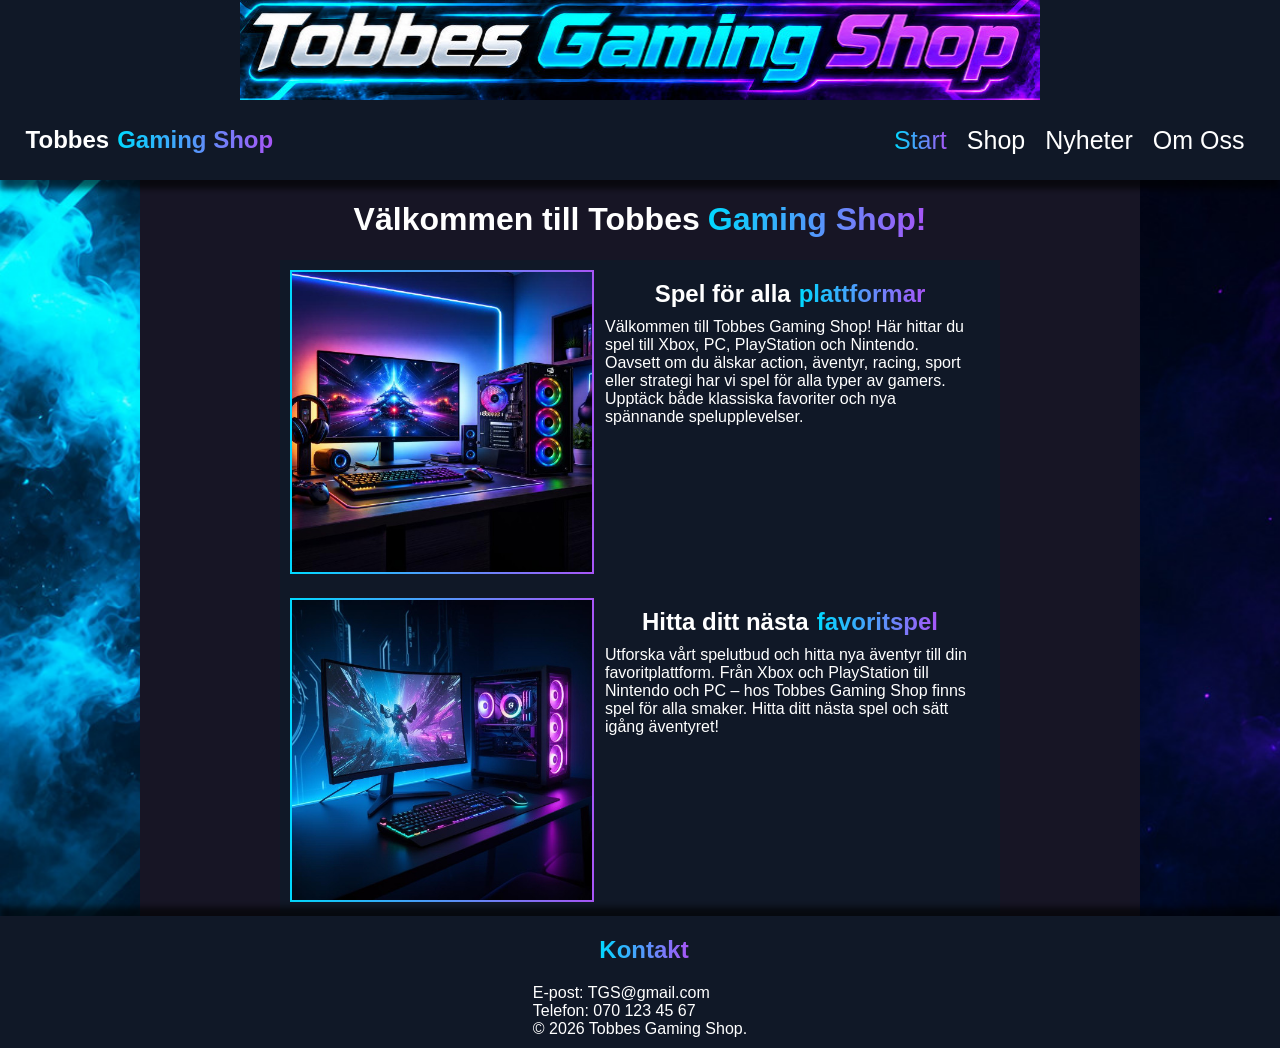
<file: index.html>
<!DOCTYPE html>
<html lang="sv">

<head>
    <meta charset="UTF-8">
    <meta name="viewport" content="width=device-width, initial-scale=1.0">
    <link rel="stylesheet" href="style.css">
    <title>Start</title>
</head>

<body>
    <header>
        <img id="banner" src="banner.jpg" alt="banner">
    </header>
    <nav>
        <h1 class="center">Tobbes<span class="gradient">Gaming Shop</span></h1>
        <ul>
            <li>
                <a class="active" href="index.html">Start</a>
            </li>
            <li>
                <a>Shop</a>
                <div class="dropdown">
                    <ul>
                        <li><a href="pc.html">PC</a></li>
                        <li><a href="nintendo.html">Nintendo</a></li>
                        <li><a href="xbox.html">Xbox</a></li>
                        <li><a href="playstation.html">Playstation</a></li>
                    </ul>
                </div>
            </li>
            <li>
                <a href="nyheter.html">Nyheter</a>
            </li>
            <li><a href="om_oss.html">Om Oss</a></li>
        </ul>
    </nav>
    <main id="startsida">
        <h1 id="Start" class="center">
            Välkommen till Tobbes <span class="gradient">Gaming Shop!</span>
        </h1>
        <section>
            <div class="kort">
                <div class="bild">
                    <img class="image" src="spel.jpg" alt="">
                </div>
                <div class="textbox">
                    <h2 class="center">Spel för alla <span class="gradient">plattformar</span></h2>
                    <p>Välkommen till Tobbes Gaming Shop! Här hittar du spel till Xbox, PC, PlayStation och Nintendo. Oavsett om du älskar action, äventyr, racing, sport eller strategi har vi spel för alla typer av gamers. Upptäck både klassiska favoriter och nya spännande spelupplevelser.</p>
                </div>
            </div>
            <div class="kort" id="kort2">
                <div class="bild">
                    <img class="image" src="dator.jpg" alt="">
                </div>
                <div class="textbox">
                    <h2 class="center">Hitta ditt nästa<span class="gradient">favoritspel</span></h2>
                    <p>Utforska vårt spelutbud och hitta nya äventyr till din favoritplattform. Från Xbox och PlayStation till Nintendo och PC – hos Tobbes Gaming Shop finns spel för alla smaker. Hitta ditt nästa spel och sätt igång äventyret!</p>
                </div>
            </div>
        </section>
    </main>
    <footer>
        <h2><span class="gradient">Kontakt</span></h2>
        <div class="footer">
            <p>E-post: TGS@gmail.com</p>
            <p>Telefon: 070 123 45 67</p>
            <p>
                © 2026 Tobbes Gaming Shop.
            </p>
        </div>
    </footer>
</body>

</html>
</file>
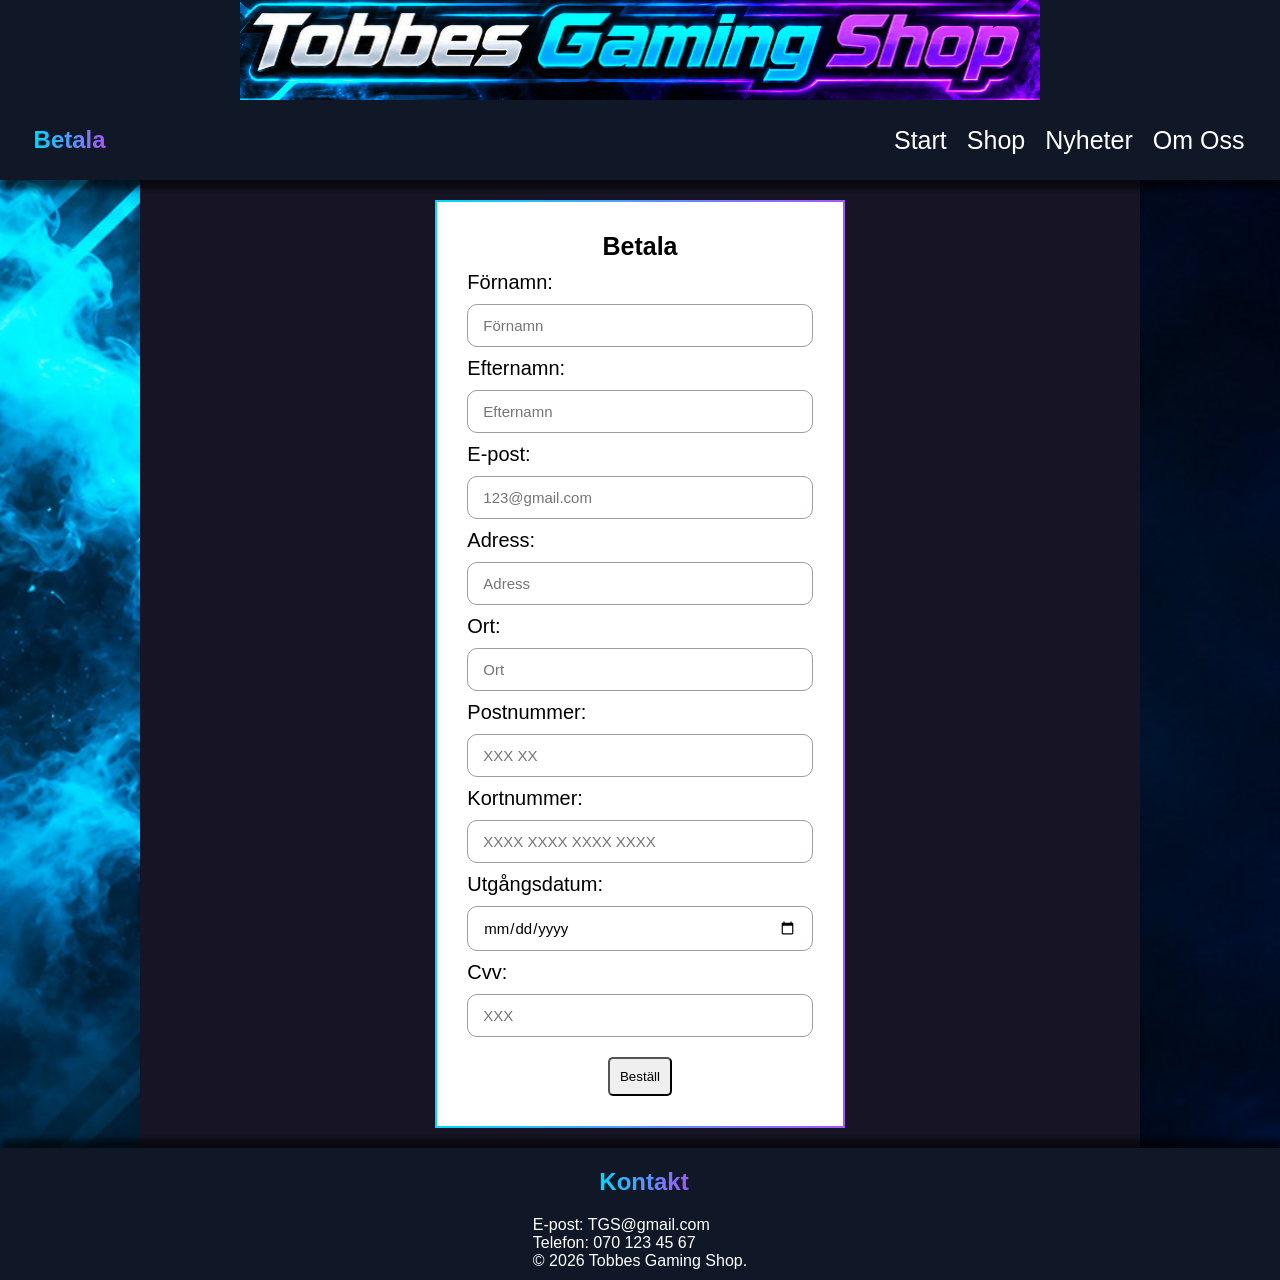
<file: form.html>
<!DOCTYPE html>
<html lang="sv">
<head>
    <meta charset="UTF-8">
    <meta name="viewport" content="width=device-width, initial-scale=1.0">
    <link rel="stylesheet" href="style.css">
    <title>Betala</title>
</head>
<body>
    <header>
        <img id="banner" src="banner.jpg" alt="banner">
    </header>
    <nav>
        <h1><span class="gradient">Betala</span></h1>
        <ul>
            <li>
                <a href="index.html">Start</a>
            </li>
            <li>
                <a>Shop</a>
                <div class="dropdown">
                    <ul>
                        <li><a href="pc.html">PC</a></li>
                        <li><a href="nintendo.html">Nintendo</a></li>
                        <li><a href="xbox.html">Xbox</a></li>
                        <li><a href="playstation.html">Playstation</a></li>
                    </ul>
                </div>
            </li>
            <li>
                <a href="nyheter.html">Nyheter</a>
            </li>
            <li><a href="om_oss.html">Om Oss</a></li>
        </ul>
    </nav>
    <main>
        <section id="forms">
            <div class="form">
                <form>
                    <div class="input">
                        <h2 id="betala">Betala</h2>
                        <label for="namn">Förnamn:</label>
                        <input type="text" id="namn" required autocomplete="family-name" placeholder="Förnamn">
                    </div>

                    <div class="input">
                        <label for="efternamn">Efternamn:</label>
                        <input type="text" id="efternamn" required autocomplete="family-name" placeholder="Efternamn">
                    </div>

                    <div class="input">
                        <label for="email">E-post:</label>
                        <input type="email" name="email" id="email" required autocomplete="email" placeholder="123@gmail.com">
                    </div>

                    <div class="input">
                        <label for="adress">Adress:</label>
                        <input type="text" name="adress" id="adress" placeholder="Adress">
                    </div>

                    <div class="input">
                        <label for="ort">Ort:</label>
                        <input type="text" name="ort" id="ort" required autocomplete="address-level2" placeholder="Ort">
                    </div>
                    <div class="input">
                        <label for="postnummer">Postnummer:</label>
                        <input type="number" name="postnummer" id="postnummer" placeholder="XXX XX">
                    </div>

                    <div class="input">
                        <label for="kortnummer">Kortnummer:</label>
                        <input type="number" name="kortnummer" id="kortnummer" placeholder="XXXX XXXX XXXX XXXX">
                    </div>

                    <div class="input">
                        <label for="utgångsdatum">Utgångsdatum:</label>
                        <input type="date" name="utgångsdatum" id="utgångsdatum">
                    </div>

                    <div class="input">
                        <label for="cvv">Cvv:</label>
                        <input type="number" name="cvv" id="cvv" placeholder="XXX">
                    </div>

                    <div id="button_box">
                        <button type="submit" id="button">Beställ</button>
                    </div>



                </form>
            </div>
        </section>
        <aside>

        </aside>
    </main>
    <footer>
        <h2><span class="gradient">Kontakt</span></h2>
        <div class="footer">
            <p>E-post: TGS@gmail.com</p>
            <p>Telefon: 070 123 45 67</p>
            <p>
                © 2026 Tobbes Gaming Shop.
            </p>
        </div>
    </footer>
</body>
</html>
</file>
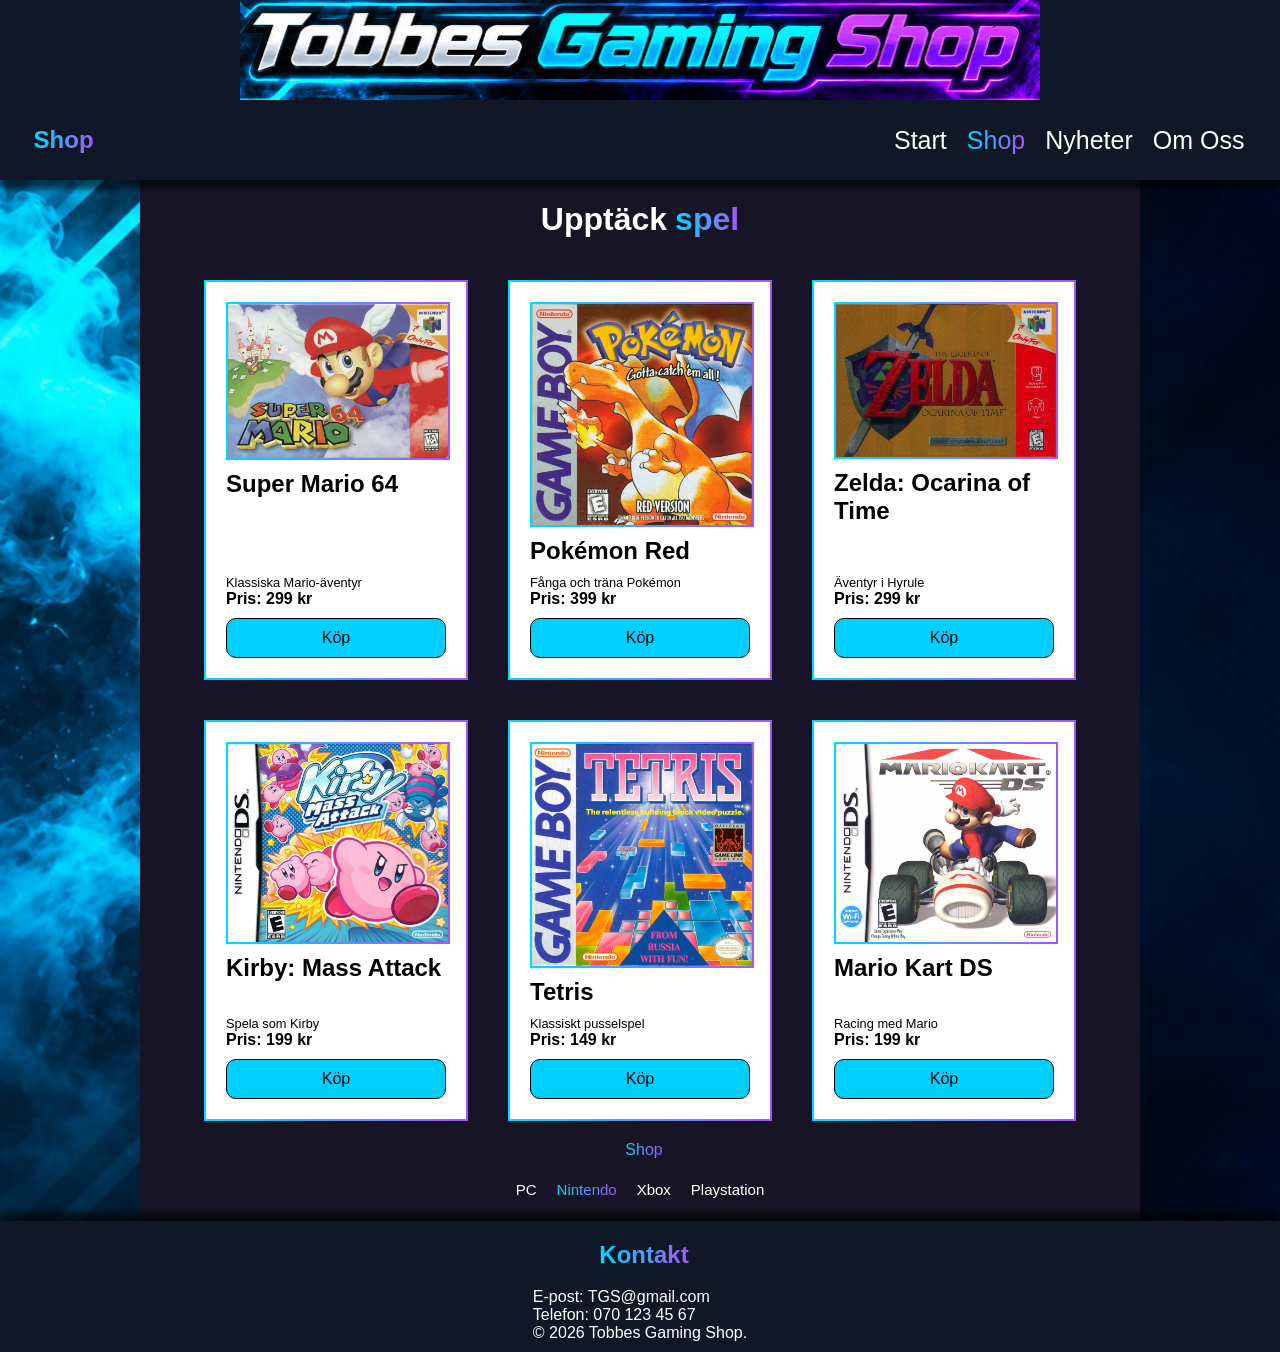
<file: nintendo.html>
<!DOCTYPE html>
<html lang="sv">

<head>
    <meta charset="UTF-8">
    <meta name="viewport" content="width=device-width, initial-scale=1.0">
    <link rel="stylesheet" href="style.css">
    <title>Nintendo</title>
</head>

<body>
    <header>
        <img id="banner" src="banner.jpg" alt="banner">
    </header>
    <nav>
        <h1><span class="gradient">Shop</span></h1>
        <ul>
            <li>
                <a href="index.html">Start</a>
            </li>
            <li>
                <a class="active">Shop</a>
                <div class="dropdown">
                    <ul>
                        <li><a href="pc.html">PC</a></li>
                        <li><a class="active" href="nintendo.html">Nintendo</a></li>
                        <li><a href="xbox.html">Xbox</a></li>
                        <li><a href="playstation.html">Playstation</a></li>
                    </ul>
                </div>
            </li>
            <li>
                <a href="nyheter.html">Nyheter</a>
            </li>
            <li><a href="om_oss.html">Om Oss</a></li>
        </ul>
    </nav>
    <main class="shop">
        <h1 id="Start" class="center">
            Upptäck <span class="gradient">spel</span>
        </h1>
        <section class="hylla">
            <div class="vara">
                <img class="image" src="mario.jpg" alt="Super Mario 64">
                <h2>Super Mario 64</h2>
                <div class="textbox">
                    <p class="info">Klassiska Mario-äventyr</p>
                    <p class="price">Pris: 299 kr</p>
                </div>
                <a href="form.html" class="knapp">Köp</a>
            </div>
            <div class="vara">
                <img class="image" src="pokemon.jpg" alt="Pokémon Red">
                <h2>Pokémon Red</h2>
                <div class="textbox">
                    <p class="info">Fånga och träna Pokémon</p>
                    <p class="price">Pris: 399 kr</p>
                </div>
                <a href="form.html" class="knapp">Köp</a>
            </div>
            <div class="vara">
                <img class="image" src="zelda.jpg" alt="Zelda: Ocarina of Time">
                <h2>Zelda: Ocarina of Time</h2>
                <div class="textbox">
                    <p class="info">Äventyr i Hyrule</p>
                    <p class="price">Pris: 299 kr</p>
                </div>
                <a href="form.html" class="knapp">Köp</a>
            </div>
            <div class="vara">
                <img class="image" src="kirby.jpg" alt="Kirby: Mass Attack">
                <h2>Kirby: Mass Attack</h2>
                <div class="textbox">
                    <p class="info">Spela som Kirby</p>
                    <p class="price">Pris: 199 kr</p>
                </div>
                <a href="form.html" class="knapp">Köp</a>
            </div>
            <div class="vara">
                <img class="image" src="tetris.jpg" alt="Tetris">
                <h2>Tetris</h2>
                <div class="textbox">
                    <p class="info">Klassiskt pusselspel</p>
                    <p class="price">Pris: 149 kr</p>
                </div>
                <a href="form.html" class="knapp">Köp</a>
            </div>
            <div class="vara">
                <img class="image" src="mariokart.jpg" alt="Mario Kart DS">
                <h2>Mario Kart DS</h2>
                <div class="textbox">
                    <p class="info">Racing med Mario</p>
                    <p class="price">Pris: 199 kr</p>
                </div>
                <a href="form.html" class="knapp">Köp</a>
            </div>
        </section>
        <aside>
            <p><span class="gradient">Shop</span></p>
            <ul>
                <li><a href="pc.html">PC</a></li>
                <li><a class="active" href="nintendo.html">Nintendo</a></li>
                <li><a href="xbox.html">Xbox</a></li>
                <li><a href="playstation.html">Playstation</a></li>
            </ul>
        </aside>
    </main>
    <footer>
        <h2><span class="gradient">Kontakt</span></h2>
        <div class="footer">
            <p>E-post: TGS@gmail.com</p>
            <p>Telefon: 070 123 45 67</p>
            <p>© 2026 Tobbes Gaming Shop.</p>
        </div>
    </footer>
</body>

</html>
</file>
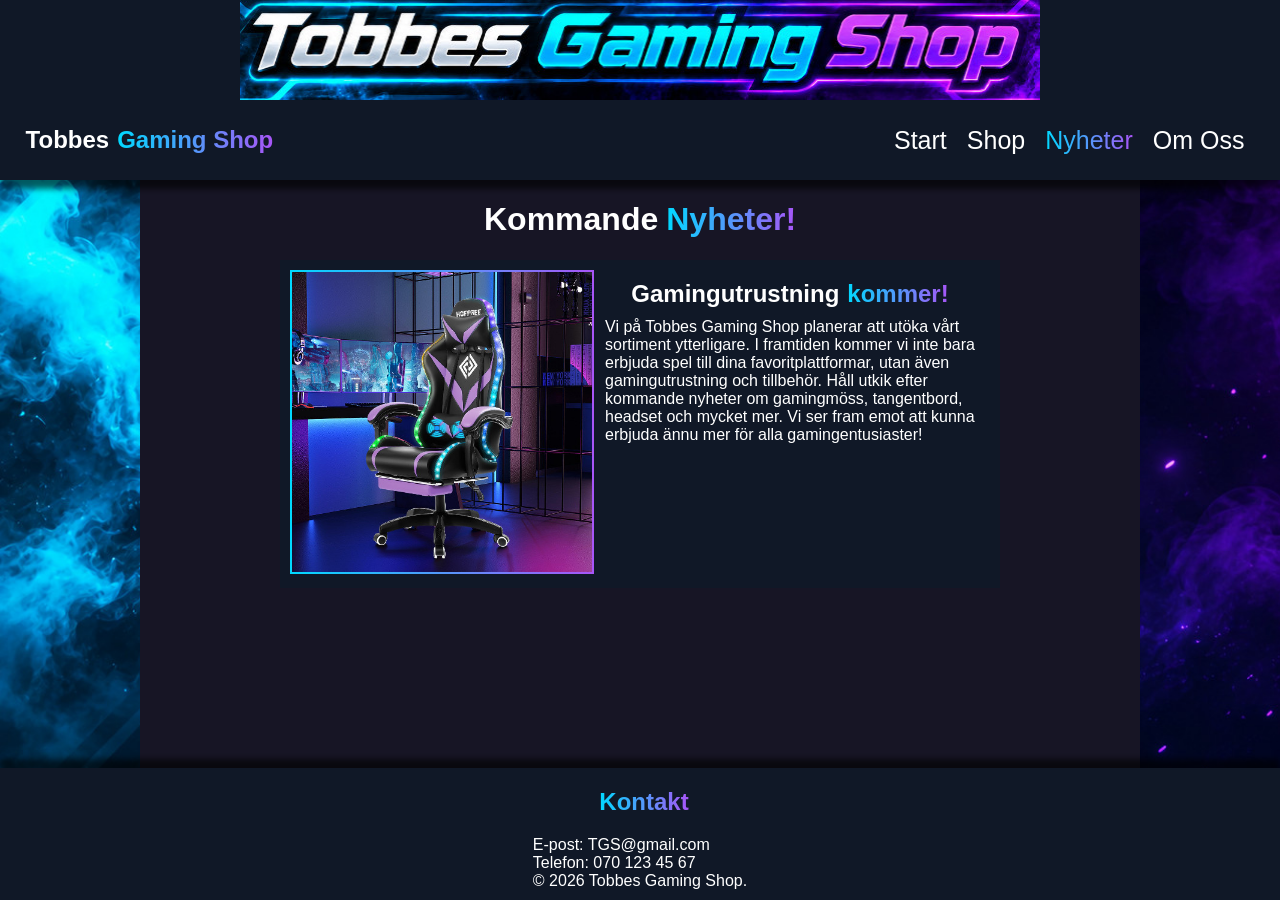
<file: nyheter.html>
<!DOCTYPE html>
<html lang="sv">

<head>
    <meta charset="UTF-8">
    <meta name="viewport" content="width=device-width, initial-scale=1.0">
    <link rel="stylesheet" href="style.css">
    <title>Nyheter</title>
</head>

<body>
    <header>
        <img id="banner" src="banner.jpg" alt="banner">
    </header>
    <nav>
        <h1 class="center">Tobbes<span class="gradient">Gaming Shop</span></h1>
        <ul>
            <li>
                <a href="index.html">Start</a>
            </li>
            <li>
                <a>Shop</a>
                <div class="dropdown">
                    <ul>
                        <li><a href="pc.html">PC</a></li>
                        <li><a href="nintendo.html">Nintendo</a></li>
                        <li><a href="xbox.html">Xbox</a></li>
                        <li><a href="playstation.html">Playstation</a></li>
                    </ul>
                </div>
            </li>
            <li>
                <a class="active" href="nyheter.html">Nyheter</a>
            </li>
            <li><a href="om_oss.html">Om Oss</a></li>
        </ul>
    </nav>
    <main id="startsida">
        <h1 id="Start" class="center">
            Kommande<span class="gradient">Nyheter!</span>
        </h1>
        <section>
            <div class="kort">
                <div class="bild">
                    <img class="image" src="stol.jpg" alt="stol">
                </div>
                <div class="textbox">
                    <h2 class="center">Gamingutrustning<span class="gradient">kommer!</span></h2>
                    <p>Vi på Tobbes Gaming Shop planerar att utöka vårt sortiment ytterligare. I framtiden kommer vi inte bara erbjuda spel till dina favoritplattformar, utan även gamingutrustning och tillbehör. Håll utkik efter kommande nyheter om gamingmöss, tangentbord, headset och mycket mer. Vi ser fram emot att kunna erbjuda ännu mer för alla gamingentusiaster!</p>
                </div>
            </div>
        </section>
    </main>
    <footer>
        <h2><span class="gradient">Kontakt</span></h2>
        <div class="footer">
            <p>E-post: TGS@gmail.com</p>
            <p>Telefon: 070 123 45 67</p>
            <p>
                © 2026 Tobbes Gaming Shop.
            </p>
        </div>
    </footer>
</body>

</html>
</file>
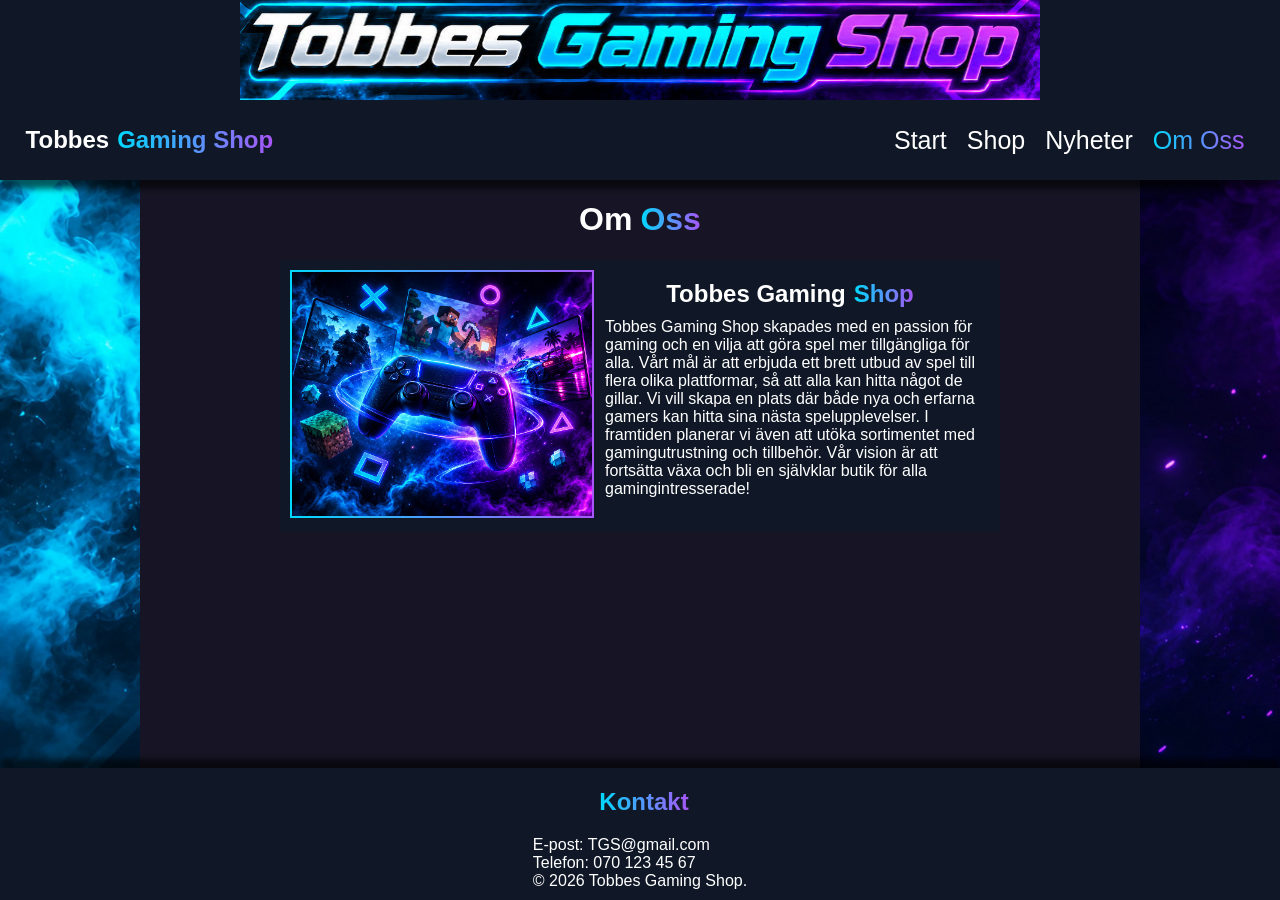
<file: om_oss.html>
<!DOCTYPE html>
<html lang="sv">

<head>
    <meta charset="UTF-8">
    <meta name="viewport" content="width=device-width, initial-scale=1.0">
    <link rel="stylesheet" href="style.css">
    <title>Om Oss</title>
</head>

<body>
    <header>
        <img id="banner" src="banner.jpg" alt="banner">
    </header>
    <nav>
        <h1 class="center">Tobbes<span class="gradient">Gaming Shop</span></h1>
        <ul>
            <li>
                <a href="index.html">Start</a>
            </li>
            <li>
                <a>Shop</a>
                <div class="dropdown">
                    <ul>
                        <li><a href="pc.html">PC</a></li>
                        <li><a href="nintendo.html">Nintendo</a></li>
                        <li><a href="xbox.html">Xbox</a></li>
                        <li><a href="playstation.html">Playstation</a></li>
                    </ul>
                </div>
            </li>
            <li>
                <a href="nyheter.html">Nyheter</a>
            </li>
            <li><a class="active" href="om_oss.html">Om Oss</a></li>
        </ul>
    </nav>
    <main id="startsida">
        <h1 id="Start" class="center">
            Om<span class="gradient">Oss</span>
        </h1>
        <section>
            <div class="kort">
                <div class="bild">
                    <img class="image" src="konsol.jpg" alt="game over">
                </div>
                <div class="textbox">
                    <h2 class="center">Tobbes Gaming<span class="gradient">Shop</span></h2>
                    <p>Tobbes Gaming Shop skapades med en passion för gaming och en vilja att göra spel mer tillgängliga för alla. Vårt mål är att erbjuda ett brett utbud av spel till flera olika plattformar, så att alla kan hitta något de gillar. Vi vill skapa en plats där både nya och erfarna gamers kan hitta sina nästa spelupplevelser. I framtiden planerar vi även att utöka sortimentet med gamingutrustning och tillbehör. Vår vision är att fortsätta växa och bli en självklar butik för alla gamingintresserade!</p>
                </div>
            </div>
        </section>
    </main>
    <footer>
        <h2><span class="gradient">Kontakt</span></h2>
        <div class="footer">
            <p>E-post: TGS@gmail.com</p>
            <p>Telefon: 070 123 45 67</p>
            <p>
                © 2026 Tobbes Gaming Shop.
            </p>
        </div>
    </footer>
</body>

</html>
</file>
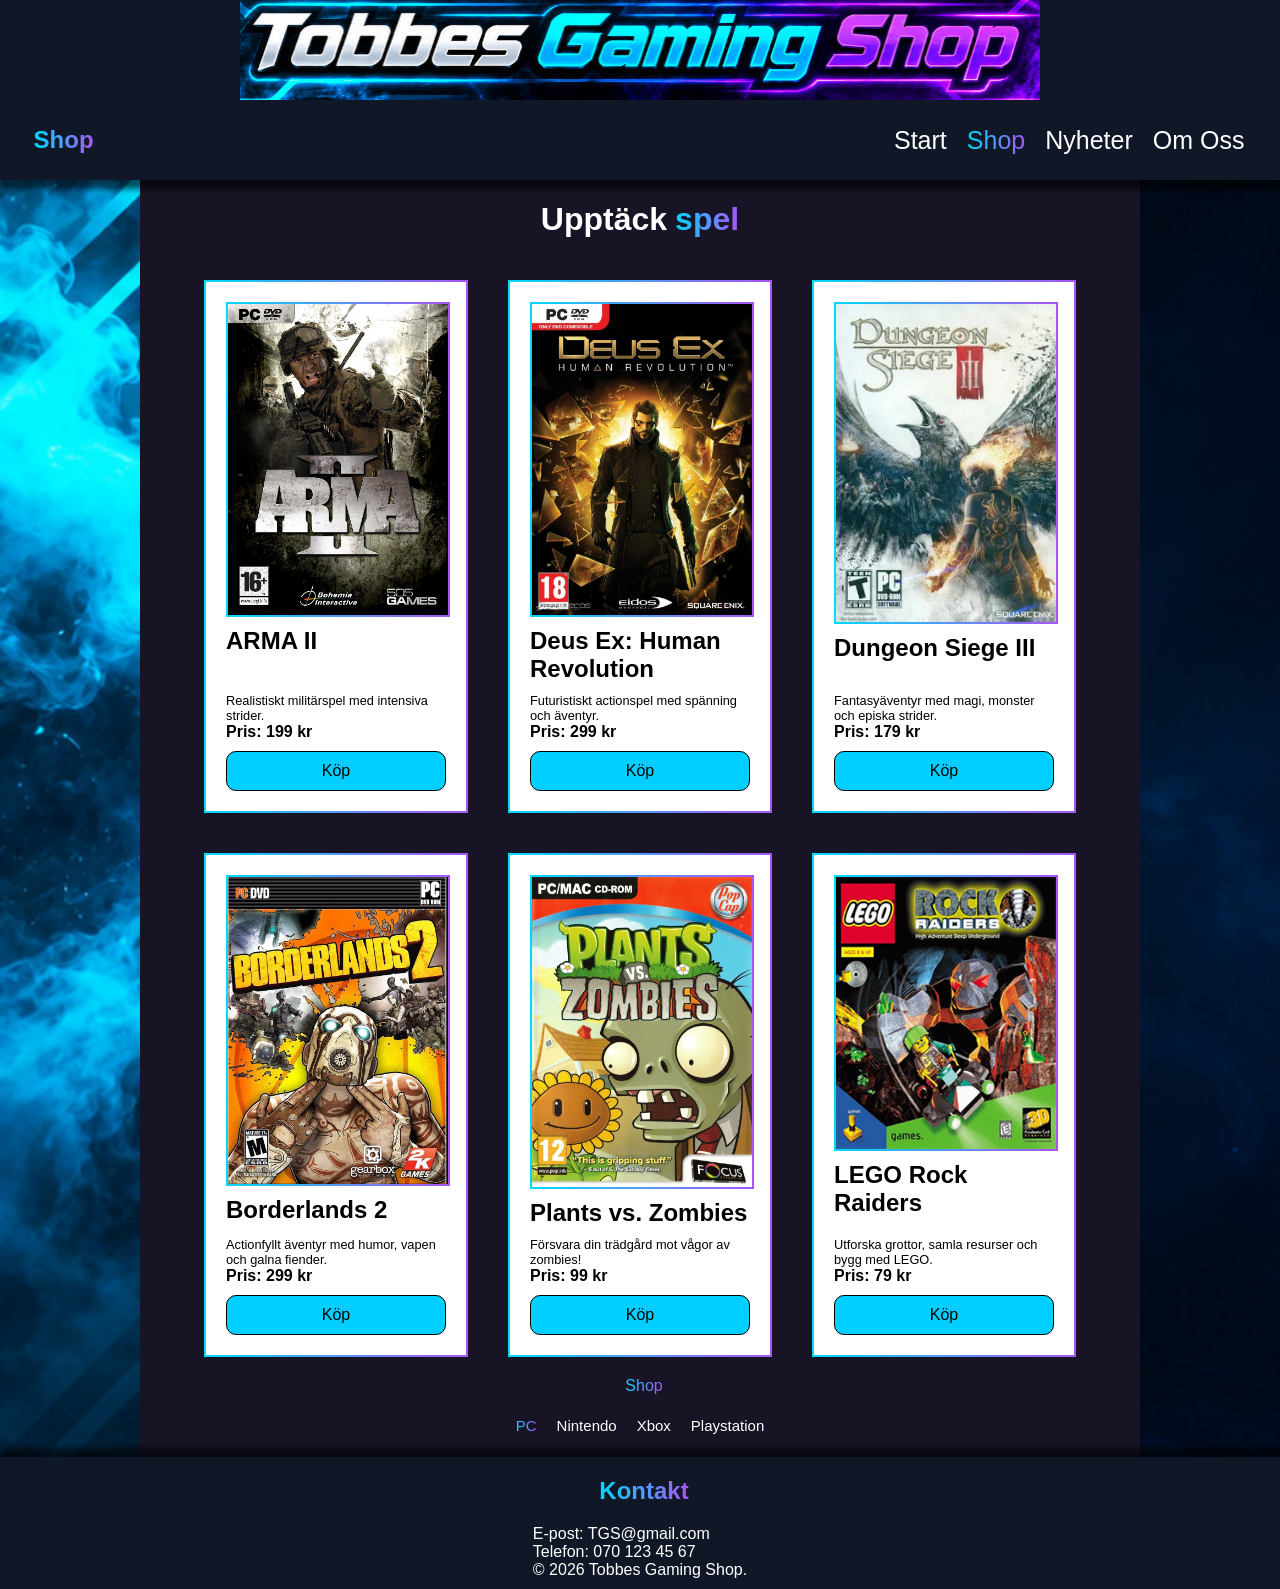
<file: pc.html>
<!DOCTYPE html>
<html lang="sv">

<head>
    <meta charset="UTF-8">
    <meta name="viewport" content="width=device-width, initial-scale=1.0">
    <link rel="stylesheet" href="style.css">
    <title>PC</title>
</head>

<body>
    <header>
        <img id="banner" src="banner.jpg" alt="banner">
    </header>
    <nav>
        <h1><span class="gradient">Shop</span></h1>
        <ul>
            <li>
                <a href="index.html">Start</a>
            </li>
            <li>
                <a class="active">Shop</a>
                <div class="dropdown">
                    <ul>
                        <li><a class="active" href="pc.html">PC</a></li>
                        <li><a href="nintendo.html">Nintendo</a></li>
                        <li><a href="xbox.html">Xbox</a></li>
                        <li><a href="playstation.html">Playstation</a></li>
                    </ul>
                </div>
            </li>
            <li>
                <a href="nyheter.html">Nyheter</a>
            </li>
            <li><a href="om_oss.html">Om Oss</a></li>
        </ul>
    </nav>
    <main class="shop">
        <h1 id="Start" class="center">
            Upptäck <span class="gradient">spel</span>
        </h1>
        <section class="hylla">
            <div class="vara">
                <img class="image" src="arma.jpg" alt="ARMA II">
                <h2>ARMA II</h2>
                <div class="textbox">
                    <p class="info">Realistiskt militärspel med intensiva strider.</p>
                    <p class="price">Pris: 199 kr</p>
                </div>
                <a href="form.html" class="knapp">Köp</a>
            </div>
            <div class="vara">
                <img class="image" src="deus.jpg" alt="Deus Ex: Human Revolution">
                <h2>Deus Ex: Human Revolution</h2>
                <div class="textbox">
                    <p class="info">Futuristiskt actionspel med spänning och äventyr.</p>
                    <p class="price">Pris: 299 kr</p>
                </div>
                <a href="form.html" class="knapp">Köp</a>
            </div>
            <div class="vara">
                <img class="image" src="dungeonsiege.jpg" alt="Dungeon Siege III">
                <h2>Dungeon Siege III</h2>
                <div class="textbox">
                    <p class="info">Fantasyäventyr med magi, monster och episka strider.</p>
                    <p class="price">Pris: 179 kr</p>
                </div>
                <a href="form.html" class="knapp">Köp</a>
            </div>
            <div class="vara">
                <img class="image" src="borderlands.jpg" alt="Borderlands 2">
                <h2>Borderlands 2</h2>
                <div class="textbox">
                    <p class="info">Actionfyllt äventyr med humor, vapen och galna fiender.</p>
                    <p class="price">Pris: 299 kr</p>
                </div>
                <a href="form.html" class="knapp">Köp</a>
            </div>
            <div class="vara">
                <img class="image" src="pvz.jpg" alt="Plants vs. Zombies">
                <h2>Plants vs. Zombies</h2>
                <div class="textbox">
                    <p class="info">Försvara din trädgård mot vågor av zombies!</p>
                    <p class="price">Pris: 99 kr</p>
                </div>
                <a href="form.html" class="knapp">Köp</a>
            </div>
            <div class="vara">
                <img class="image" src="rockraider.jpg" alt="LEGO Rock Raiders">
                <h2>LEGO Rock Raiders</h2>
                <div class="textbox">
                    <p class="info">Utforska grottor, samla resurser och bygg med LEGO.</p>
                    <p class="price">Pris: 79 kr</p>
                </div>
                <a href="form.html" class="knapp">Köp</a>
            </div>
        </section>
        <aside>
            <p><span class="gradient">Shop</span></p>
            <ul>
                <li><a class="active" href="pc.html">PC</a></li>
                <li><a href="nintendo.html">Nintendo</a></li>
                <li><a href="xbox.html">Xbox</a></li>
                <li><a href="playstation.html">Playstation</a></li>
            </ul>
        </aside>
    </main>
    <footer>
        <h2><span class="gradient">Kontakt</span></h2>
        <div class="footer">
            <p>E-post: TGS@gmail.com</p>
            <p>Telefon: 070 123 45 67</p>
            <p>
                © 2026 Tobbes Gaming Shop.
            </p>
        </div>
    </footer>
</body>

</html>
</file>
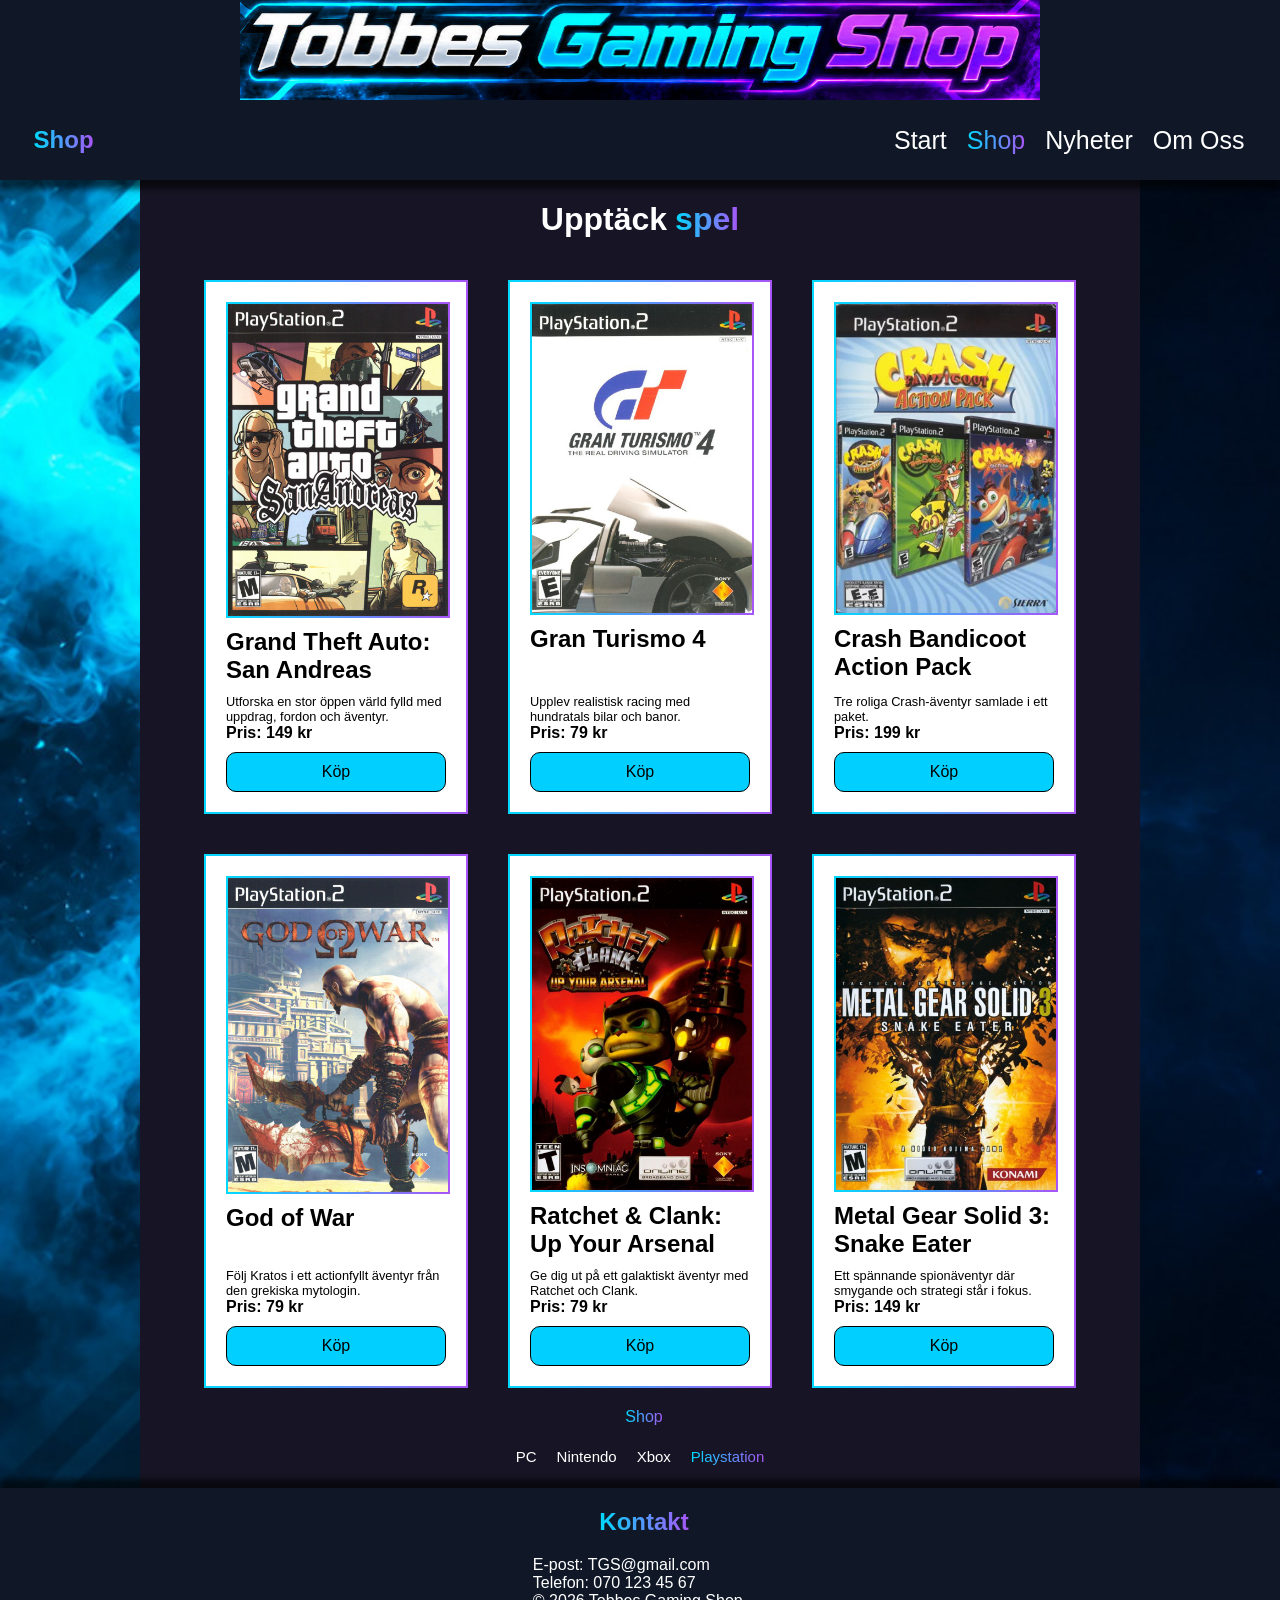
<file: playstation.html>
<!DOCTYPE html>
<html lang="sv">

<head>
    <meta charset="UTF-8">
    <meta name="viewport" content="width=device-width, initial-scale=1.0">
    <link rel="stylesheet" href="style.css">
    <title>Playstation</title>
</head>

<body>
    <header>
        <img id="banner" src="banner.jpg" alt="banner">
    </header>
    <nav>
        <h1><span class="gradient">Shop</span></h1>
        <ul>
            <li>
                <a href="index.html">Start</a>
            </li>
            <li>
                <a class="active">Shop</a>
                <div class="dropdown">
                    <ul>
                        <li><a href="pc.html">PC</a></li>
                        <li><a href="nintendo.html">Nintendo</a></li>
                        <li><a href="xbox.html">Xbox</a></li>
                        <li><a class="active" href="playstation.html">Playstation</a></li>
                    </ul>
                </div>
            </li>
            <li>
                <a href="nyheter.html">Nyheter</a>
            </li>
            <li><a href="om_oss.html">Om Oss</a></li>
        </ul>
    </nav>
    <main class="shop">
        <h1 id="Start" class="center">
            Upptäck <span class="gradient">spel</span>
        </h1>
        <section class="hylla">
            <div class="vara">
                <img class="image" src="gta.jpg" alt="Grand Theft Auto: San Andreas">
                <h2>Grand Theft Auto: San Andreas</h2>
                <div class="textbox">
                    <p class="info">Utforska en stor öppen värld fylld med uppdrag, fordon och äventyr.</p>
                    <p class="price">Pris: 149 kr</p>
                </div>
                <a href="form.html" class="knapp">Köp</a>
            </div>
            <div class="vara">
                <img class="image" src="granturismo.jpg" alt="Gran Turismo 4">
                <h2>Gran Turismo 4</h2>
                <div class="textbox">
                    <p class="info">Upplev realistisk racing med hundratals bilar och banor.</p>
                    <p class="price">Pris: 79 kr</p>
                </div>
                <a href="form.html" class="knapp">Köp</a>
            </div>
            <div class="vara">
                <img class="image" src="crash.jpg" alt="Crash Bandicoot Action Pack">
                <h2>Crash Bandicoot Action Pack</h2>
                <div class="textbox">
                    <p class="info">Tre roliga Crash-äventyr samlade i ett paket.</p>
                    <p class="price">Pris: 199 kr</p>
                </div>
                <a href="form.html" class="knapp">Köp</a>
            </div>
            <div class="vara">
                <img class="image" src="godofwar.jpg" alt="God of War">
                <h2>God of War</h2>
                <div class="textbox">
                    <p class="info">Följ Kratos i ett actionfyllt äventyr från den grekiska mytologin.</p>
                    <p class="price">Pris: 79 kr</p>
                </div>
                <a href="form.html" class="knapp">Köp</a>
            </div>
            <div class="vara">
                <img class="image" src="ratchet.jpg" alt="Ratchet & Clank: Up Your Arsenal">
                <h2>Ratchet & Clank: Up Your Arsenal</h2>
                <div class="textbox">
                    <p class="info">Ge dig ut på ett galaktiskt äventyr med Ratchet och Clank.</p>
                    <p class="price">Pris: 79 kr</p>
                </div>
                <a href="form.html" class="knapp">Köp</a>
            </div>
            <div class="vara">
                <img class="image" src="mgs.jpg" alt="Metal Gear Solid 3: Snake Eater">
                <h2>Metal Gear Solid 3: Snake Eater</h2>
                <div class="textbox">
                    <p class="info">Ett spännande spionäventyr där smygande och strategi står i fokus.</p>
                    <p class="price">Pris: 149 kr</p>
                </div>
                <a href="form.html" class="knapp">Köp</a>
            </div>
        </section>
        <aside>
            <p><span class="gradient">Shop</span></p>
            <ul>
                <li><a href="#">PC</a></li>
                <li><a href="nintendo.html">Nintendo</a></li>
                <li><a href="xbox.html">Xbox</a></li>
                <li><a class="active" href="playstation.html">Playstation</a></li>
            </ul>
        </aside>
    </main>
    <footer>
        <h2><span class="gradient">Kontakt</span></h2>
        <div class="footer">
            <p>E-post: TGS@gmail.com</p>
            <p>Telefon: 070 123 45 67</p>
            <p>© 2026 Tobbes Gaming Shop.</p>
        </div>
    </footer>
</body>

</html>
</file>
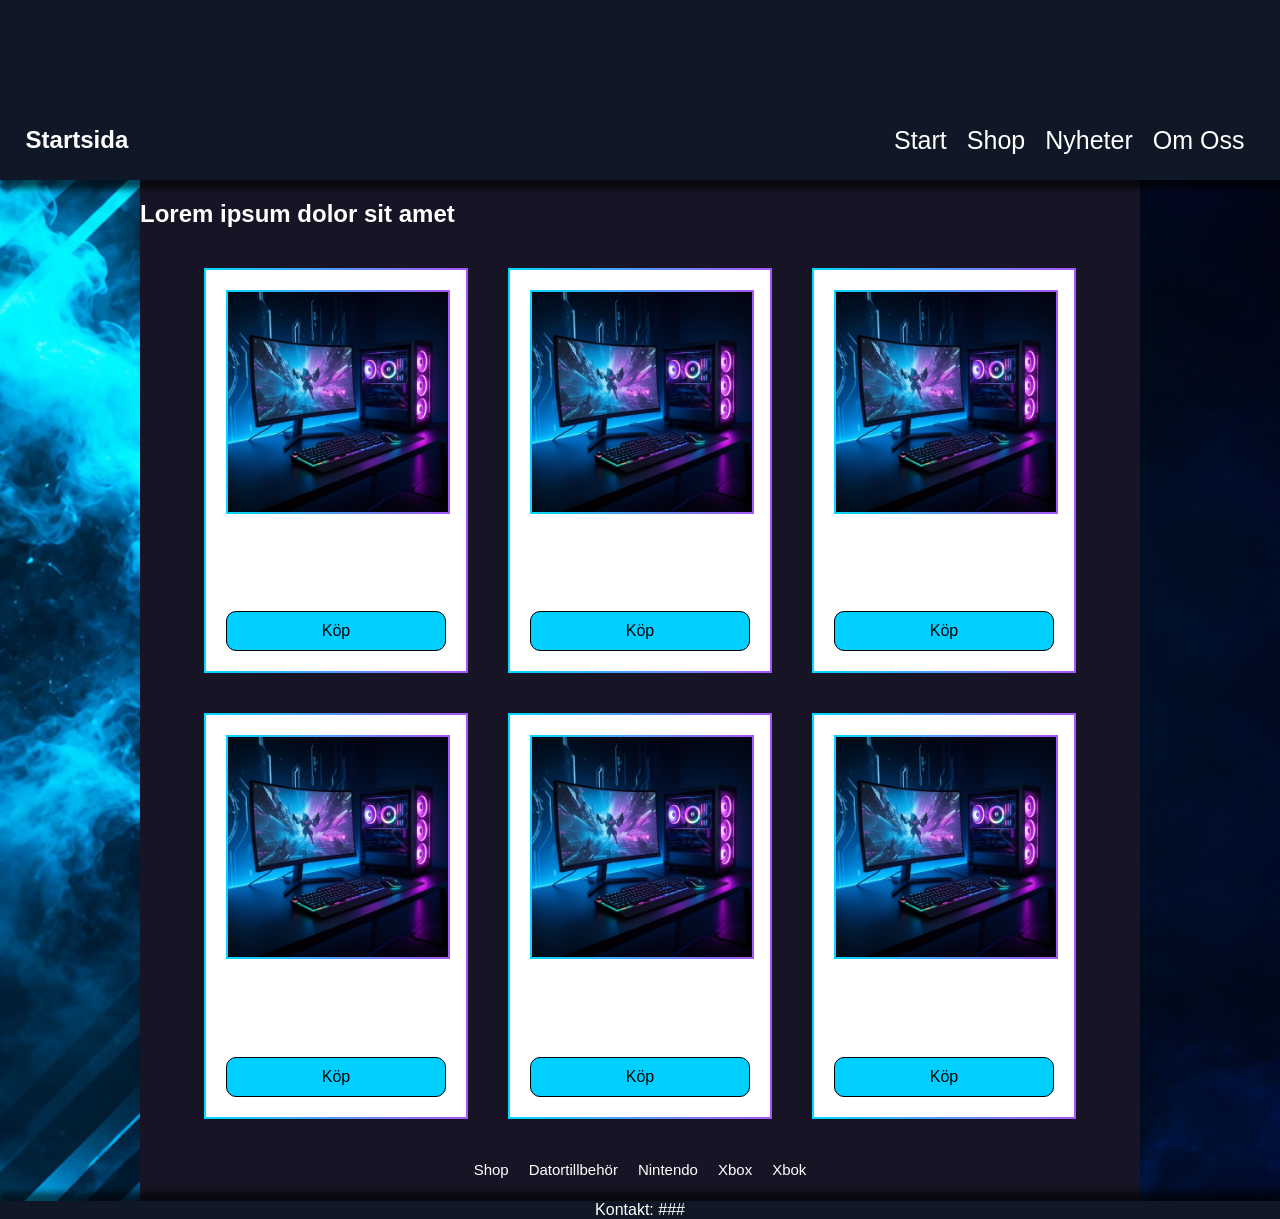
<file: shop.html>
<!DOCTYPE html>
<html lang="sv">
<head>
    <meta charset="UTF-8">
    <meta name="viewport" content="width=device-width, initial-scale=1.0">
    <link rel="stylesheet" href="style.css">
    <title>Start</title>
</head>
<body>
    <header></header>
    <nav>
        <h1>Startsida</h1>
        <ul>
            <li>
                <a href="start.html">Start</a>
                <div class="dropdown">
                    <ul>
                        <li><a href="#">Gaming Prylar</a></li>
                        <li><a href="#">Test</a></li>
                        <li><a href="#">Test</a></li>
                    </ul>
                </div>
            </li>
            <li>
                <a href="shop.html">Shop</a>
                <div class="dropdown">
                    <ul>
                        <li><a href="#">Datortillbehör</a></li>
                        <li><a href="#">Nintendo</a></li>
                        <li><a href="#">Xbox</a></li>
                        <li><a href="#">Xbok</a></li>
                    </ul>
                </div>
            </li>
            <li>   
                <a href="#">Nyheter</a>
                <div class="dropdown">
                    <ul>
                        <li><a href="#">Gaming Prylar</a></li>
                        <li><a href="#">Test</a></li>
                        <li><a href="#">Test</a></li>
                    </ul>
                </div>
            </li>
            <li><a href="#">Om Oss</a></li>
        </ul>
    </nav>
    <main class="shop">
        <h2 id="Start">
            Lorem ipsum dolor sit amet
        </h2>
        <section class="hylla">
            <div class="vara">
                <img class="image" src="image.png" alt="s">
                <h3>Mario 64</h3>
                <p class="info">Mario 64 för ds och switch.</p>
                <p>Pris: 10kr</p>
                <a href="#" class="knapp">Köp</a>
            </div>
            <div class="vara">
                <img class="image" src="image.png" alt="s">
                <h3>Mario 64</h3>
                <p class="info">Mario 64 för ds och switch.</p>
                <p>Pris: 10kr</p>
                <a href="#" class="knapp">Köp</a>
            </div><div class="vara">
                <img class="image" src="image.png" alt="s">
                <h3>Mario 64</h3>
                <p class="info">Mario 64 för ds och switch.</p>
                <p>Pris: 10kr</p>
                <a href="#" class="knapp">Köp</a>
            </div><div class="vara">
                <img class="image" src="image.png" alt="s">
                <h3>Mario 64</h3>
                <p class="info">Mario 64 för ds och switch.</p>
                <p>Pris: 10kr</p>
                <a href="#" class="knapp">Köp</a>
            </div><div class="vara">
                <img class="image" src="image.png" alt="s">
                <h3>Mario 64</h3>
                <p class="info">Mario 64 för ds och switch.</p>
                <p>Pris: 10kr</p>
                <a href="#" class="knapp">Köp</a>
            </div><div class="vara">
                <img class="image" src="image.png" alt="s">
                <h3>Mario 64</h3>
                <p class="info">Mario 64 för ds och switch.</p>
                <p>Pris: 10kr</p>
                <a href="#" class="knapp">Köp</a>
            </div>
            </div>
        </section>
        <aside>
            <ul>
                <a href="">Shop</a>
                <li><a href="#">Datortillbehör</a></li>
                <li><a href="#">Nintendo</a></li>
                <li><a href="#">Xbox</a></li>
                <li><a href="#">Xbok</a></li>
            </ul>        
        </aside>
    </main>
    <footer>
        <p>Kontakt: ###</p>
    </footer>
</body>
</html>
</file>
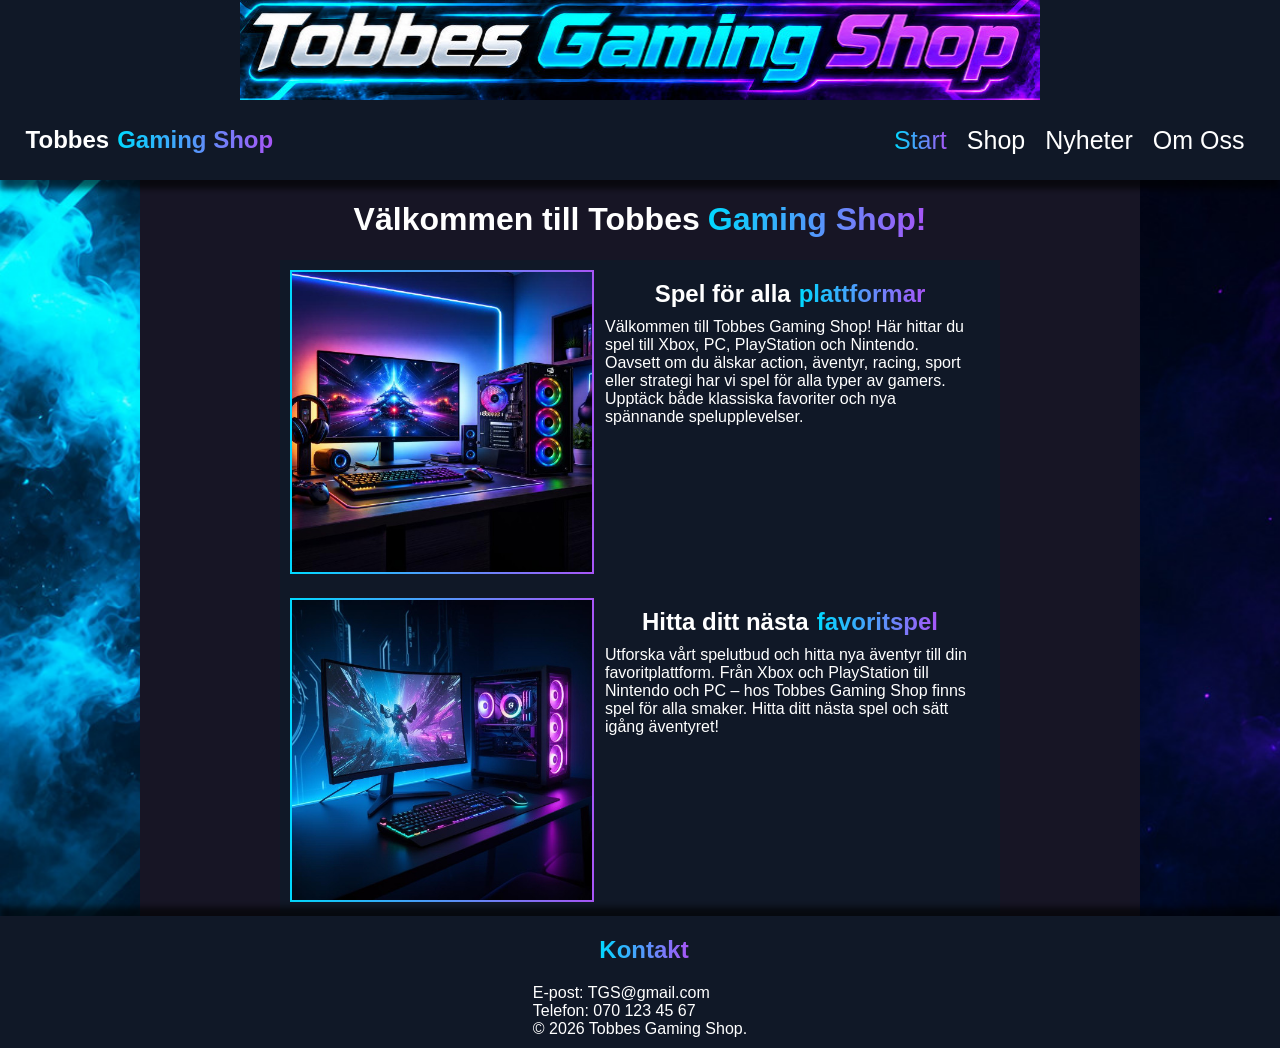
<file: start.html>
<!DOCTYPE html>
<html lang="sv">

<head>
    <meta charset="UTF-8">
    <meta name="viewport" content="width=device-width, initial-scale=1.0">
    <link rel="stylesheet" href="style.css">
    <title>Start</title>
</head>

<body>
    <header>
        <img id="banner" src="banner.jpg" alt="banner">
    </header>
    <nav>
        <h1 class="center">Tobbes<span class="gradient">Gaming Shop</span></h1>
        <ul>
            <li>
                <a class="active" href="start.html">Start</a>
            </li>
            <li>
                <a>Shop</a>
                <div class="dropdown">
                    <ul>
                        <li><a href="pc.html">PC</a></li>
                        <li><a href="nintendo.html">Nintendo</a></li>
                        <li><a href="xbox.html">Xbox</a></li>
                        <li><a href="playstation.html">Playstation</a></li>
                    </ul>
                </div>
            </li>
            <li>
                <a href="nyheter.html">Nyheter</a>
            </li>
            <li><a href="om_oss.html">Om Oss</a></li>
        </ul>
    </nav>
    <main id="startsida">
        <h1 id="Start" class="center">
            Välkommen till Tobbes <span class="gradient">Gaming Shop!</span>
        </h1>
        <section>
            <div class="kort">
                <div class="bild">
                    <img class="image" src="spel.jpg" alt="">
                </div>
                <div class="textbox">
                    <h2 class="center">Spel för alla <span class="gradient">plattformar</span></h2>
                    <p>Välkommen till Tobbes Gaming Shop! Här hittar du spel till Xbox, PC, PlayStation och Nintendo. Oavsett om du älskar action, äventyr, racing, sport eller strategi har vi spel för alla typer av gamers. Upptäck både klassiska favoriter och nya spännande spelupplevelser.</p>
                </div>
            </div>
            <div class="kort" id="kort2">
                <div class="bild">
                    <img class="image" src="dator.jpg" alt="">
                </div>
                <div class="textbox">
                    <h2 class="center">Hitta ditt nästa<span class="gradient">favoritspel</span></h2>
                    <p>Utforska vårt spelutbud och hitta nya äventyr till din favoritplattform. Från Xbox och PlayStation till Nintendo och PC – hos Tobbes Gaming Shop finns spel för alla smaker. Hitta ditt nästa spel och sätt igång äventyret!</p>
                </div>
            </div>
        </section>
    </main>
    <footer>
        <h2><span class="gradient">Kontakt</span></h2>
        <div class="footer">
            <p>E-post: TGS@gmail.com</p>
            <p>Telefon: 070 123 45 67</p>
            <p>
                © 2026 Tobbes Gaming Shop.
            </p>
        </div>
    </footer>
</body>

</html>
</file>
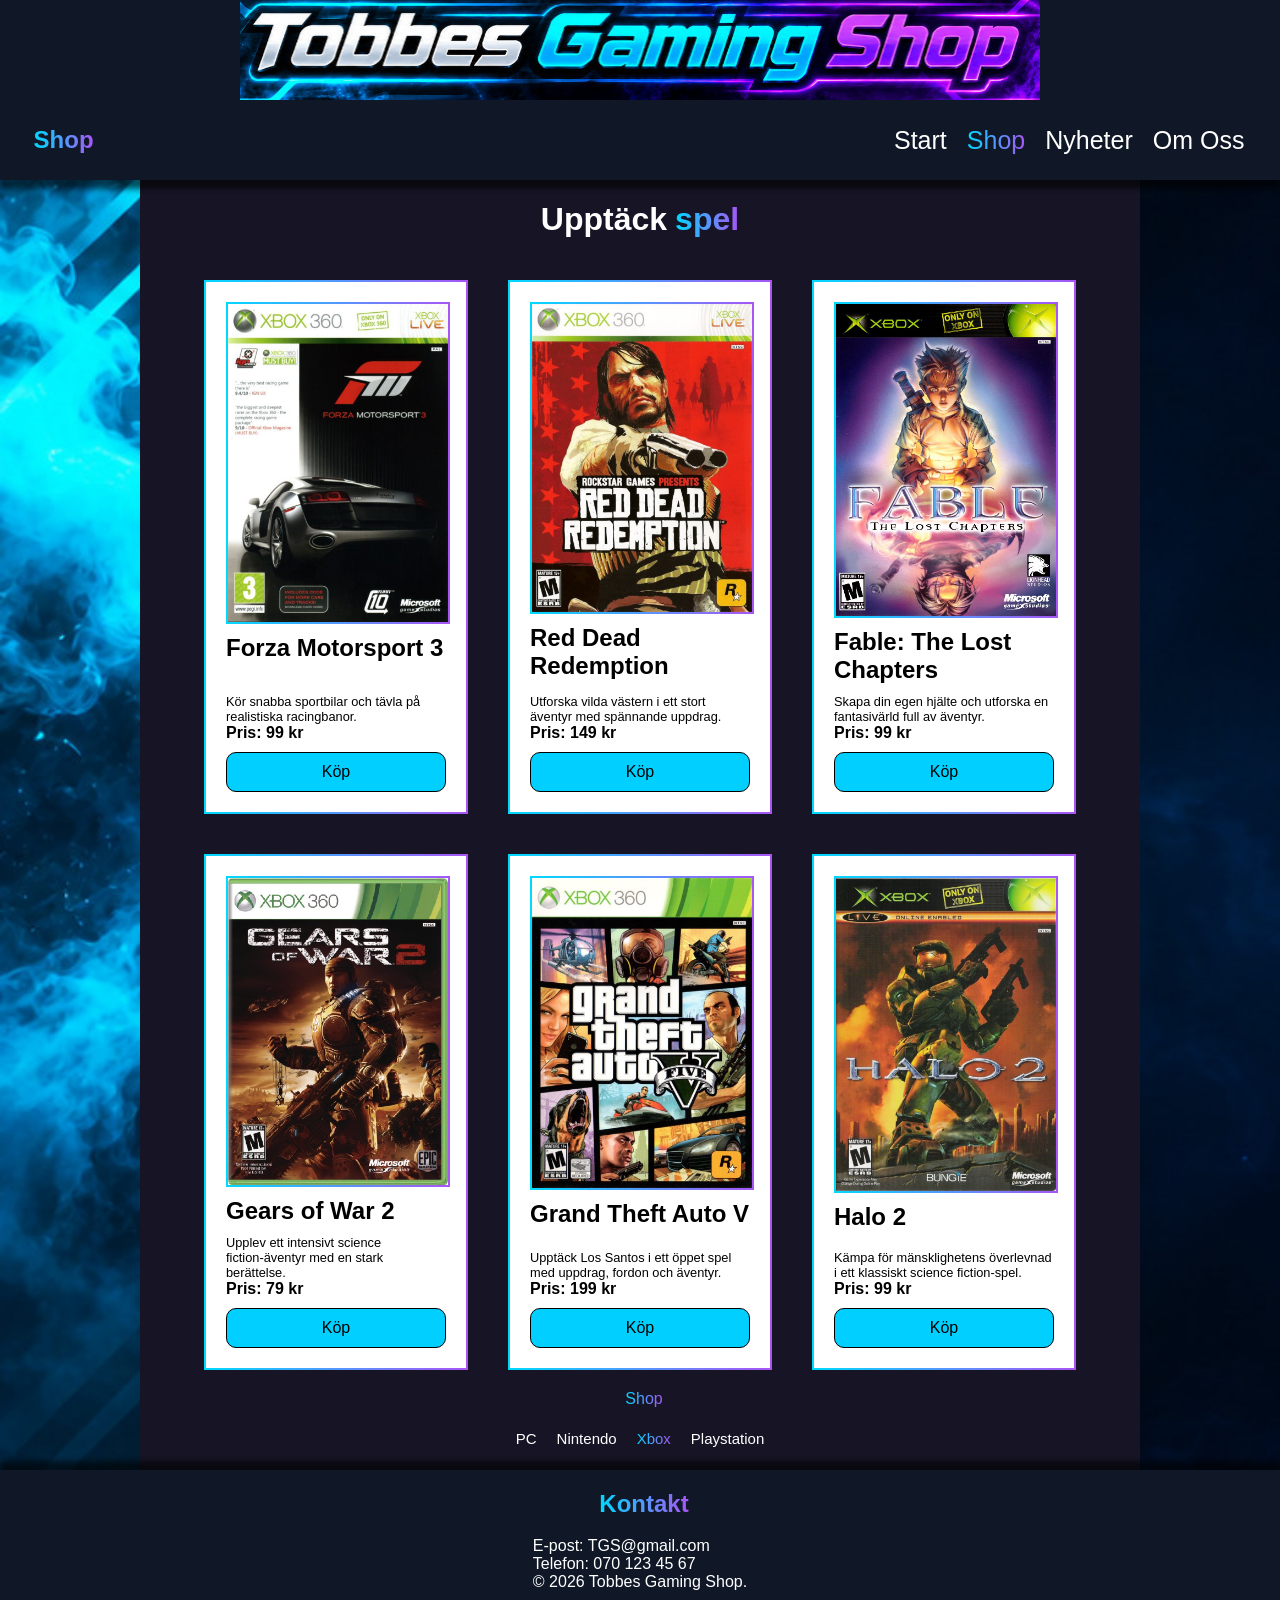
<file: xbox.html>
<!DOCTYPE html>
<html lang="sv">

<head>
    <meta charset="UTF-8">
    <meta name="viewport" content="width=device-width, initial-scale=1.0">
    <link rel="stylesheet" href="style.css">
    <title>Xbox</title>
</head>

<body>
    <header>
        <img id="banner" src="banner.jpg" alt="banner">
    </header>
    <nav>
        <h1><span class="gradient">Shop</span></h1>
        <ul>
            <li>
                <a href="index.html">Start</a>
            </li>
            <li>
                <a class="active">Shop</a>
                <div class="dropdown">
                    <ul>
                        <li><a href="pc.html">PC</a></li>
                        <li><a href="nintendo.html">Nintendo</a></li>
                        <li><a class="active" href="xbox.html">Xbox</a></li>
                        <li><a href="playstation.html">Playstation</a></li>
                    </ul>
                </div>
            </li>
            <li>
                <a href="nyheter.html">Nyheter</a>
            </li>
            <li><a href="om_oss.html">Om Oss</a></li>
        </ul>
    </nav>
    <main class="shop">
        <h1 id="Start" class="center">
            Upptäck <span class="gradient">spel</span>
        </h1>
        <section class="hylla">
            <div class="vara">
                <img class="image" src="forza.jpg" alt="Forza Motorsport 3">
            <h2>Forza Motorsport 3</h2>
            <div class="textbox">
                <p class="info">Kör snabba sportbilar och tävla på realistiska racingbanor.</p>
                <p class="price">Pris: 99 kr</p>
                </div>
                <a href="form.html" class="knapp">Köp</a>
            </div>
            <div class="vara">
                <img class="image" src="reddead.jpg" alt="Red Dead Redemption">
            <h2>Red Dead Redemption</h2>
            <div class="textbox">
                <p class="info">Utforska vilda västern i ett stort äventyr med spännande uppdrag.</p>
                <p class="price">Pris: 149 kr</p>
                </div>
                <a href="form.html" class="knapp">Köp</a>
            </div>
            <div class="vara">
                <img class="image" src="fable.jpg" alt="Fable: The Lost Chapters">
                <h2>Fable: The Lost Chapters</h2>
                <div class="textbox">
                <p class="info">Skapa din egen hjälte och utforska en fantasivärld full av äventyr.</p>
                <p class="price">Pris: 99 kr</p>
                </div>
                <a href="form.html" class="knapp">Köp</a>
            </div>
            <div class="vara">
                <img class="image" src="gearofwar.jpg" alt="Gears of War 2">
                <h2>Gears of War 2</h2>
                <div class="textbox">
                <p class="info">Upplev ett intensivt science fiction-äventyr med en stark berättelse.</p>
                <p class="price">Pris: 79 kr</p>
                </div>
                <a href="form.html" class="knapp">Köp</a>
            </div>
            <div class="vara">
                <img class="image" src="gtav.jpg" alt="Grand Theft Auto V">
                <h2>Grand Theft Auto V</h2>
                <div class="textbox">
                <p class="info">Upptäck Los Santos i ett öppet spel med uppdrag, fordon och äventyr.</p>
                <p class="price">Pris: 199 kr</p>
                </div>
                <a href="form.html" class="knapp">Köp</a>
            </div>
            <div class="vara">
                <img class="image" src="halo.jpg" alt="Halo 2">
                <h2>Halo 2</h2>
                <div class="textbox">
                <p class="info">Kämpa för mänsklighetens överlevnad i ett klassiskt science fiction-spel.</p>
                <p class="price">Pris: 99 kr</p>
                </div>
                <a href="form.html" class="knapp">Köp</a>
            </div>
        </section>
        <aside>
            <p><span class="gradient">Shop</span></p>
            <ul>
                <li><a href="#">PC</a></li>
                <li><a href="nintendo.html">Nintendo</a></li>
                <li><a class="active" href="xbox.html">Xbox</a></li>
                <li><a href="playstation.html">Playstation</a></li>
            </ul>
        </aside>
    </main>
    <footer>
        <h2><span class="gradient">Kontakt</span></h2>
        <div class="footer">
            <p>E-post: TGS@gmail.com</p>
            <p>Telefon: 070 123 45 67</p>
            <p>© 2026 Tobbes Gaming Shop.</p>
        </div>
    </footer>
</body>

</html>
</file>
<file: style.css>
:root {
    --dark_cyan: #101827;
    --main-color: #171525;
    --nav-text-color: white;
    --blå--color: #00CFFF;
    --hover-color: rgb(255, 255, 255);
    --hover-background: rgba(128, 128, 128, 0.5);
    --dropdown: #151e30;
    --dropdown2: #0c101a;
    --gradient-effekt: linear-gradient(90deg, #00D9FF, #A855F7);
    --black: rgb(0, 0, 0);
    --shadow: 10px 9px 6px 5px rgba(0, 0, 0, 0.61);
    --shadow2: 0px 9px 6px 0px rgba(0, 0, 0, 0.61);
    --shadow3: 0px -9px 6px 0px rgba(0, 0, 0, 0.61);
}

* {
    font-family: 'Poppins', sans-serif;
}

body {
    display: grid;
    grid-template-columns: 1fr minmax(auto, 1000px) 1fr;
    grid-template-rows: 100px 80px auto min-content;
    grid-template-areas:
        "header header header"
        "nav nav nav"
        ". main ."
        "footer footer footer"
    ;
    min-height: 100dvh;
    margin: 0px;
    background-image: url("bakgrund.jpg");
    background-size: cover;
}

header {
    grid-area: header;
    background-color: var(--dark_cyan);
    display: flex;
    justify-content: center;
}

#banner {
    width: 100%;
    max-width: 800px;
}

/*Navigation*/
h1,
nav ul li {
    display: flex;
    align-items: center;
    color: var(--nav-text-color);
}

.gradient {
    background: var(--gradient-effekt);
    -webkit-background-clip: text;
    -webkit-text-fill-color: transparent;
    background-clip: text;
    margin-left: 8px;
}
.active {
    background: var(--gradient-effekt);
    -webkit-background-clip: text;
    -webkit-text-fill-color: transparent;
    background-clip: text;
}
nav {
    grid-area: nav;
    background-color: var(--dark_cyan);
    display: flex;
    justify-content: space-between;
    padding: 0 2%;
    z-index: 2;
    box-shadow: var(--shadow2);
}

nav ul {
    list-style: none;
    display: flex;
    margin: 0px;
}

nav ul li {
    padding: 10px 10px;
    position: relative;
}

nav ul li:hover {
    background-color: var(--hover-background);
}

nav ul li a {
    color: var(--nav-text-color);
    text-decoration: none;
    font-size: 25px;
    transition: all 0.4s;
}

.dropdown {
    display: none;
}

nav ul li:hover .dropdown {
    display: block;
    position: absolute;
    left: 0;
    top: 100%;
    background-color: var(--dark_cyan);
    box-shadow: var(--shadow);
    border-bottom: 3px solid var(--dropdown2);
    border-right: 3px solid var(--dropdown2);
    z-index: 1;
}

.dropdown ul {
    display: block;
    padding: 0px;
}

.dropdown ul li {
    width: 150px;
    padding: 10px;
    border-left: 3px solid var(--dropdown);
}

nav ul li .dropdown li:hover {
    border-left: 3px solid var(--hover-background);
    background: var(--gradient-effekt);
    -webkit-background-clip: text;
    -webkit-text-fill-color: transparent;
    background-clip: text;
}

.dropdown ul li a {
    font-size: 20px;
    text-align: center;
}

/*Navigering på sidan*/
aside {
    grid-area: aside;
}

aside p {
    text-align: center;
    margin: 0px;
}

aside ul {
    list-style: none;
    display: flex;
    flex-direction: row;
    align-items: center;
    justify-content: center;
    flex-wrap: wrap;
    gap: 20px;
    padding: 2px 20px;
    margin: 20px 0;
}

aside a {
    color: white;
    font-size: 15px;
    text-decoration: none;
}

aside ul li a {
    font-size: 15px;
    transition: 0.3s;
}

aside ul li a:hover {
    background: var(--gradient-effekt);
    -webkit-background-clip: text;
    background-clip: text;
    -webkit-text-fill-color: transparent;
}

aside ul {
    display: flex;
    align-items: center;
    flex-direction: row;
}

/*Navigation slut*/
/*startsida*/
#Start {
    grid-area: rubrik;
}

.center {
    display: flex;
    justify-content: center;
    flex-wrap: wrap;
    text-align: center;
}

#wrap {
    flex-wrap: wrap;
}

section h2 {
    padding: 0px 15px;
    margin: 10px;
    text-align: center;
}

section p {
    padding: 0px 15px;
    margin: 0px;
    text-align: left;
}

.text {
    display: flex;
    flex-direction: column;
    margin: auto;
    margin-bottom: 20px;
    max-width: 400px;
}

/*Varor*/
.vara {
    max-width: 220px;
    background-color: white;
    padding: 20px;
    margin: 20px;
    display: flex;
    flex-direction: column;
    border: 2px solid;
    border-image: var(--gradient-effekt) 1;
}

.hylla {
    display: flex;
    flex-wrap: wrap;
    justify-content: center;
}

.knapp {
    background-color: var(--blå--color);
    padding: 10px 20px;
    box-sizing: border-box;
    border: 0.5px solid var(--black);
    border-radius: 10px;
    text-decoration: none;
    text-align: center;
    color: var(--black);
    width: 100%;
}

.vara h2 {
    margin: 10px 0px;
    padding: 0px;
    width: 100%;
    text-align: left;
    font-size: 1.5em;
    color: var(--black);
}

.vara .textbox {
    margin-top: auto;
    padding-bottom: 10px;
}

.vara .textbox p {
    width: 100%;
    text-align: left;
    color: var(--black);
    margin: 0px;
    padding: 0px;
}

.price {
    font-weight: bold;
}

.info {
    margin-top: 5px;
    font-size: 0.8em;
}

/*bilder*/
.image {
    width: 100%;
    border: 2px solid transparent;
    background: var(--gradient-effekt) border-box;
}

.bild {
    max-width: 300px;
}

.textbox {
    max-width: 400px;
}

.kort {
    display: flex;
    margin: auto;
    background-color: var(--dark_cyan);
    padding: 10px;
    max-width: fit-content;
}

.border {
    border: 1px solid var(--gradient-effekt);
}

/*form*/
#betala {
    font-size: 25px;
    text-align: center;
    padding: 0px;
    margin: 0px;
}

#forms {
    display: flex;
    justify-content: center;
    margin: 20px 0px;
}

.form {
    max-width: fit-content;
    background-color: var(--nav-text-color);
    padding: 30px;
    color: var(--black);
    border: 2px solid;
    border-image: var(--gradient-effekt) 1;
}

.input label {
    display: inline-block;
    margin: 10px 0px;
    font-size: 20px;
}

.input input {
    width: 100%;
    padding: 12px 15px;
    box-sizing: border-box;
    border: 1px solid rgb(161, 155, 155);
    border-radius: 10px;
    font-size: 15px;
}

#button_box {
    width: 100%;
    display: flex;
    justify-content: center;
}

#button {
    padding: 10px;
    border-radius: 5px;
    margin-top: 20px;
}





main {
    grid-area: main;
    background-color: var(--main-color);
    color: white;
}

#startsida {
    display: grid;
    grid-template-columns: 1fr;
    grid-template-rows: min-content min-content;
    grid-template-areas:
        "rubrik"
        "section"
    ;
}

.shop {
    grid-template-columns: 1fr;
    grid-template-rows: min-content min-content;
    grid-template-areas:
        "rubrik"
        "section"
        "aside"
    ;
}

section {
    grid-area: section;
    margin: 0px 15px;
}

.section2 {
    grid-area: section2;
    margin: 0px 15px;
}

footer {
    grid-area: footer;
    background-color: var(--dark_cyan);
    box-shadow: var(--shadow3);
    display: flex;
    flex-direction: column;
    align-items: center;
    justify-content: center;
    color: var(--nav-text-color)
}

footer p {
    margin: 0px;
    max-width: fit-content;
}

.footer {
    margin-bottom: 10px;
    padding: 0px 20px;
}

/*Media Screen*/
@media screen and (max-width: 800px) {
    body {
        grid-template-columns: auto;
        grid-template-rows: 80px min-content auto min-content;
        grid-template-areas:
            "header"
            "nav"
            "main"
            "footer";
    }

    nav {
        flex-direction: column;
        align-items: center;
    }

    nav ul {
        flex-direction: column;
        padding: 0px;
    }

    nav ul li {
        justify-content: center;
    }

    #startsida {
        grid-template-columns: 1fr;
        grid-template-rows: min-content min-content;
        grid-template-areas:
            "rubrik"
            "section"
        ;
    }

    .kort {
        flex-direction: column;
        align-items: center;
    }
    section {
        margin-bottom: 20px;
    }

    #kort2 {
        margin-bottom: 30px;
        padding-bottom: 20px;
    }
}
</file>
